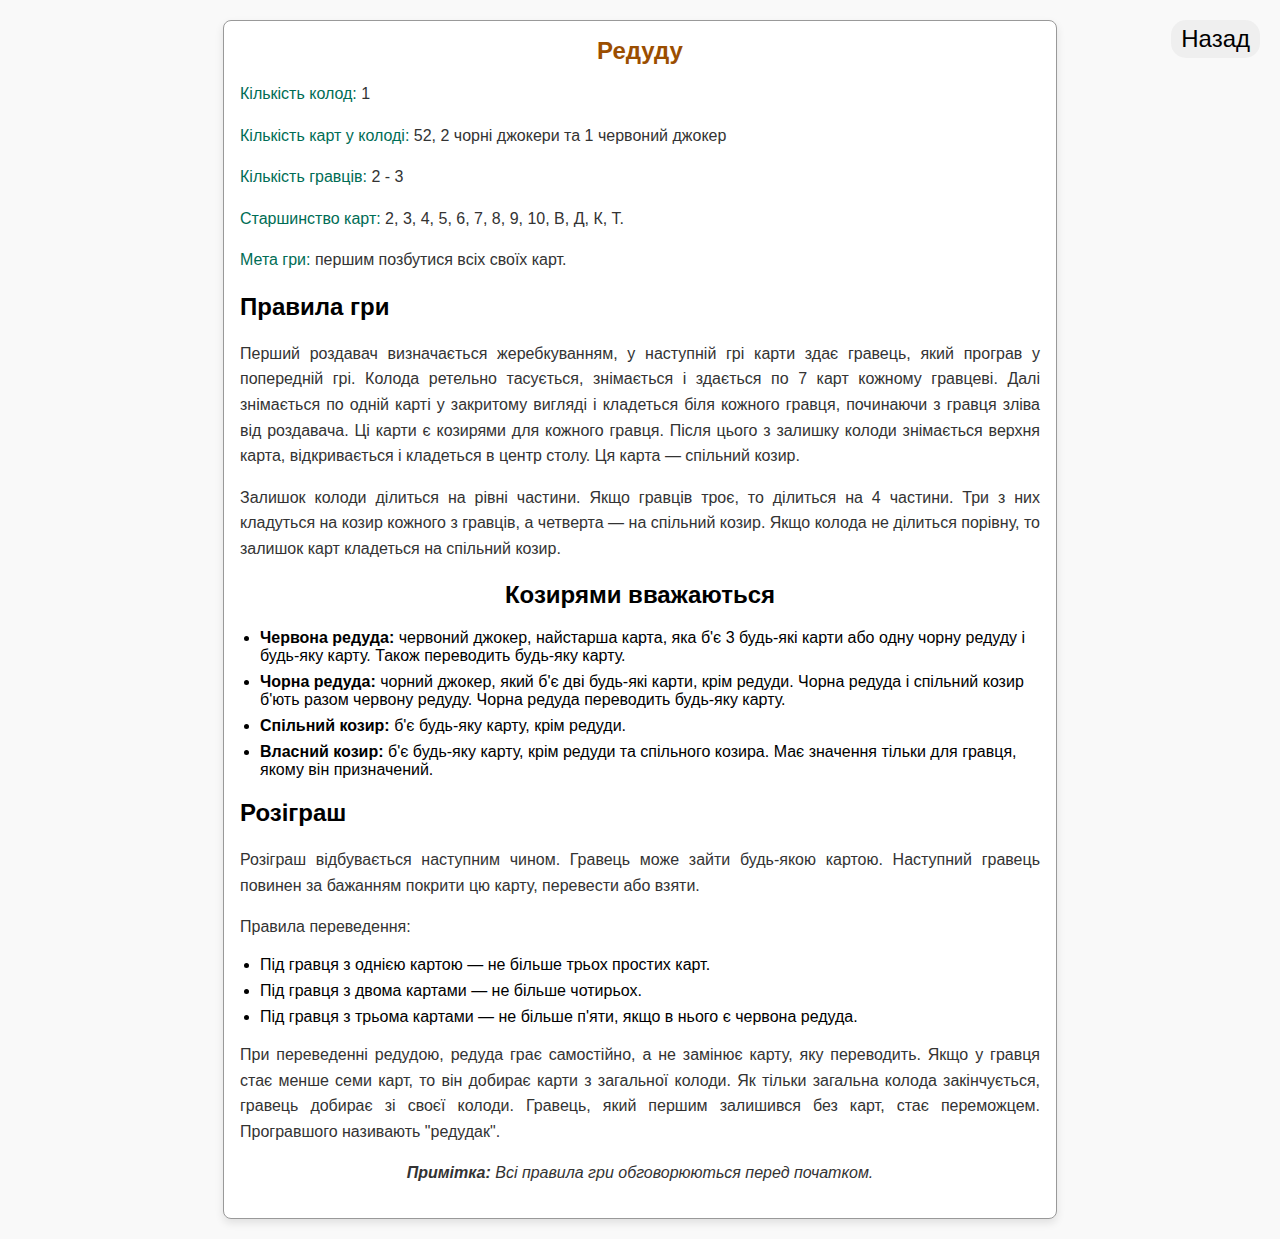
<file: templates/rules.html>
<!DOCTYPE html>
<html lang="uk">
<head>
  <meta charset="UTF-8">
  <meta name="viewport" content="width=device-width, initial-scale=1.0">
  <title>Редуду</title>
  <style>
    body {
      font-family: Arial, sans-serif;
      background-color: #f9f9f9;
      margin: 0;
      padding: 0;
    }

    .container {
      max-width: 800px;
      margin: 20px auto;
      background-color: #ffffff;
      border: 1px solid #999999;
      border-radius: 8px;
      padding: 16px;
      box-shadow: 0 4px 8px rgba(0, 0, 0, 0.1);
    }

    h1 {
      font-size: 1.5rem;
      color: #9B4E00;
      text-align: center;
      margin: 0;
    }

    p {
      line-height: 1.6;
      color: #333333;
      text-align: justify;
    }

    .highlight {
      color: #006D55;
    }

    ul {
      margin: 0;
      padding: 0 0 0 20px;
    }

    li {
      margin-bottom: 8px;
    }

    .center {
      text-align: center;
    }

    .note {
      font-style: italic;
      text-align: center;
      margin: 16px 0;
    }

    .back {
        position: fixed;
        top: 0;
        right: 0;
        margin: 20px;
    }
    .back button {
        border-radius: 15px;
        font-size: 1.5rem;
        padding: 5px 10px;
        border: none;
    }
    .back button:hover {
        background-color: #ACE1AF;
    }
  </style>
</head>
<body>
  <div class="container">
    <h1><b>Редуду</b></h1>
    <p><span class="highlight">Кількість колод:</span> 1</p>
    <p><span class="highlight">Кількість карт у колоді:</span> 52, 2 чорні джокери та 1 червоний джокер</p>
    <p><span class="highlight">Кількість гравців:</span> 2 - 3</p>
    <p><span class="highlight">Старшинство карт:</span> 2, 3, 4, 5, 6, 7, 8, 9, 10, В, Д, К, Т.</p>
    <p><span class="highlight">Мета гри:</span> першим позбутися всіх своїх карт.</p>
    <h2>Правила гри</h2>
    <p>
      Перший роздавач визначається жеребкуванням, у наступній грі карти здає гравець, який програв у попередній грі. Колода ретельно тасується, знімається і здається по 7 карт кожному гравцеві. Далі знімається по одній карті у закритому вигляді і кладеться біля кожного гравця, починаючи з гравця зліва від роздавача. Ці карти є козирями для кожного гравця. Після цього з залишку колоди знімається верхня карта, відкривається і кладеться в центр столу. Ця карта — спільний козир.
    </p>
    <p>
      Залишок колоди ділиться на рівні частини. Якщо гравців троє, то ділиться на 4 частини. Три з них кладуться на козир кожного з гравців, а четверта — на спільний козир. Якщо колода не ділиться порівну, то залишок карт кладеться на спільний козир.
    </p>
    <h2 class="center">Козирями вважаються</h2>
    <ul>
      <li><b>Червона редуда:</b> червоний джокер, найстарша карта, яка б'є 3 будь-які карти або одну чорну редуду і будь-яку карту. Також переводить будь-яку карту.</li>
      <li><b>Чорна редуда:</b> чорний джокер, який б'є дві будь-які карти, крім редуди. Чорна редуда і спільний козир б'ють разом червону редуду. Чорна редуда переводить будь-яку карту.</li>
      <li><b>Спільний козир:</b> б'є будь-яку карту, крім редуди.</li>
      <li><b>Власний козир:</b> б'є будь-яку карту, крім редуди та спільного козира. Має значення тільки для гравця, якому він призначений.</li>
    </ul>
    <h2>Розіграш</h2>
    <p>
      Розіграш відбувається наступним чином. Гравець може зайти будь-якою картою. Наступний гравець повинен за бажанням покрити цю карту, перевести або взяти.
    </p>
    <p>Правила переведення:</p>
    <ul>
      <li>Під гравця з однією картою — не більше трьох простих карт.</li>
      <li>Під гравця з двома картами — не більше чотирьох.</li>
      <li>Під гравця з трьома картами — не більше п'яти, якщо в нього є червона редуда.</li>
    </ul>
    <p>
      При переведенні редудою, редуда грає самостійно, а не замінює карту, яку переводить. Якщо у гравця стає менше семи карт, то він добирає карти з загальної колоди. Як тільки загальна колода закінчується, гравець добирає зі своєї колоди. Гравець, який першим залишився без карт, стає переможцем. Програвшого називають "редудак".
    </p>
    <p class="note"><b>Примітка:</b> Всі правила гри обговорюються перед початком.</p>
      <a href="{{ url_for('index') }}" class="back"><button>Назад</button></a>
  </div>
</body>
</html>
</file>
